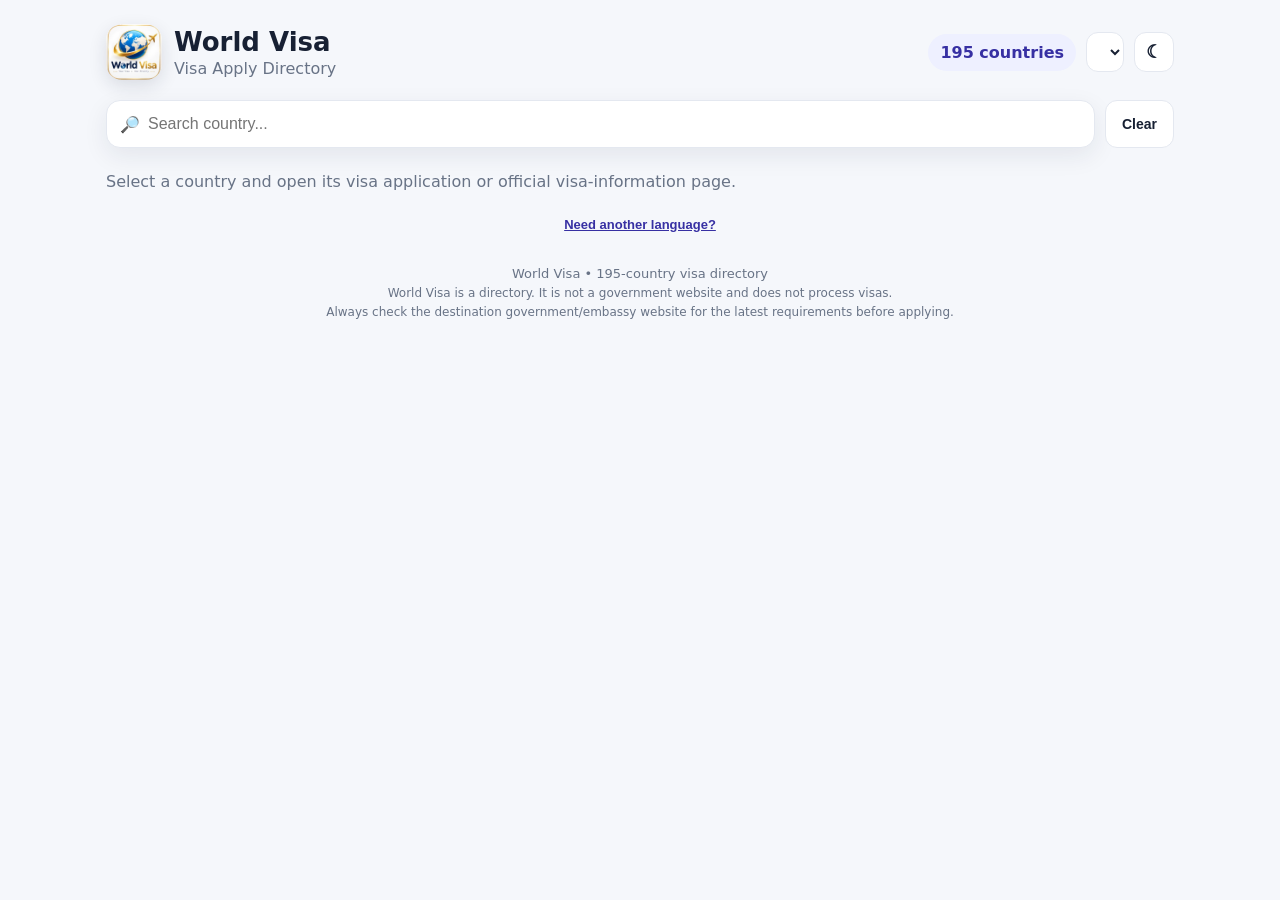
<file: index.html>
<!doctype html>
<html lang="en">
<head>
  <meta charset="utf-8">
  <meta name="viewport" content="width=device-width, initial-scale=1">
  <meta name="theme-color" content="#4f46e5">
  <meta name="apple-mobile-web-app-capable" content="yes">
  <meta name="apple-mobile-web-app-status-bar-style" content="default">
  <link rel="manifest" href="manifest.json">
  <title>World Visa — Visa Apply</title>
  <meta name="description" content="JUNI-AI visa application directory with 195 countries.">
  <link rel="stylesheet" href="styles.css">
</head>
<body>
  <main class="app">
    <header class="hero">
      <div class="brand">
        <img class="brand-logo" src="world-visa-logo.webp" width="56" height="56" alt="World Visa logo">
        <div>
          <h1>World Visa</h1>
          <p data-i18n="sub">Visa Apply Directory</p>
        </div>
      </div>
      <div class="hero-right">
        <div class="count" id="count">195 countries</div>
        <select id="lang" class="lang" data-i18n-aria="lang" aria-label="Change language"></select>
        <button id="install" class="icon-btn install-btn" type="button" aria-label="Install World Visa app" hidden>＋</button>
        <button id="theme" class="icon-btn" type="button" aria-label="Switch to dark mode">☾</button>
      </div>
    </header>

    <section class="toolbar">
      <label class="search-wrap" data-i18n-aria="searchLabel" aria-label="Search countries">
        <span aria-hidden="true">🔎</span>
        <input id="search" type="search" data-i18n-ph="search" placeholder="Search country..." autocomplete="off">
      </label>
      <button id="clear" class="secondary" data-i18n="clear" type="button">Clear</button>
    </section>

    <div id="regions" class="chips" role="group" data-i18n-aria="regionsLabel" aria-label="Filter by region"></div>

    <p class="hint" data-i18n="hint">
      Select a country and open its visa application or official visa-information page.
    </p>

    <section id="grid" class="grid" aria-live="polite"></section>
    <button id="tipbtn" class="tip-link" type="button" data-i18n="tipLink">Need another language?</button>
    <dialog id="tipdlg" class="tipdlg">
      <h2 data-i18n="tipLink">Need another language?</h2>
      <p data-i18n="tipBody">Use your browser's Translate.</p>
      <button id="tipclose" class="apply" type="button" data-i18n="close">Close</button>
    </dialog>

    <p id="empty" class="empty" hidden>No country found.</p>

    <footer>
      <p data-i18n="f1">World Visa • 195-country visa directory</p>
      <p class="small" data-i18n="f2">World Visa is a directory. It is not a government website and does not process visas.</p>
      <p class="small" data-i18n="f3">Always check the destination government/embassy website for the latest requirements before applying.</p>
    </footer>
  </main>
  <button id="top" class="top" type="button" data-i18n-aria="top" aria-label="Back to top" hidden>↑</button>

  <script src="countries.js"></script>
  <script src="i18n.js"></script>
  <script src="i18n-more.js"></script>
  <script src="app.js"></script>
  <script>if ("serviceWorker" in navigator) navigator.serviceWorker.register("./sw.js").catch(() => {});</script>
</body>
</html>
</file>
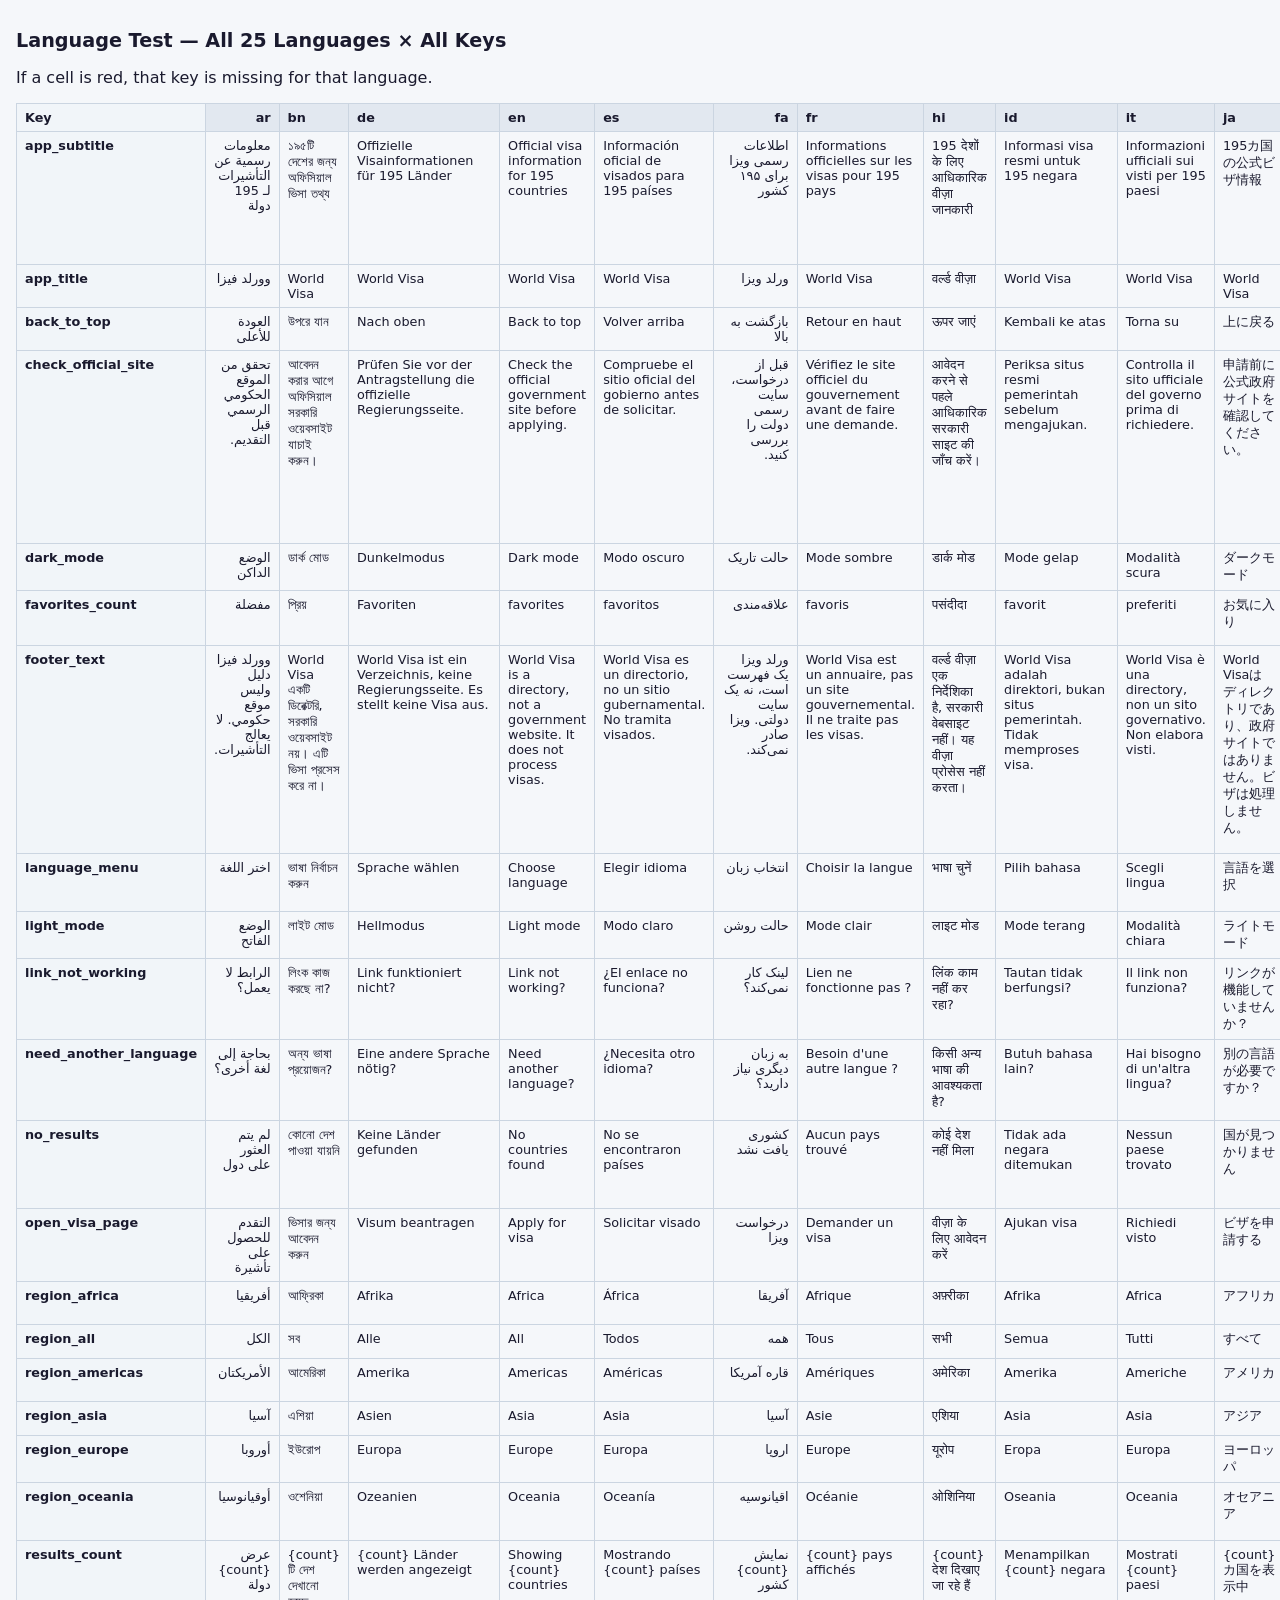
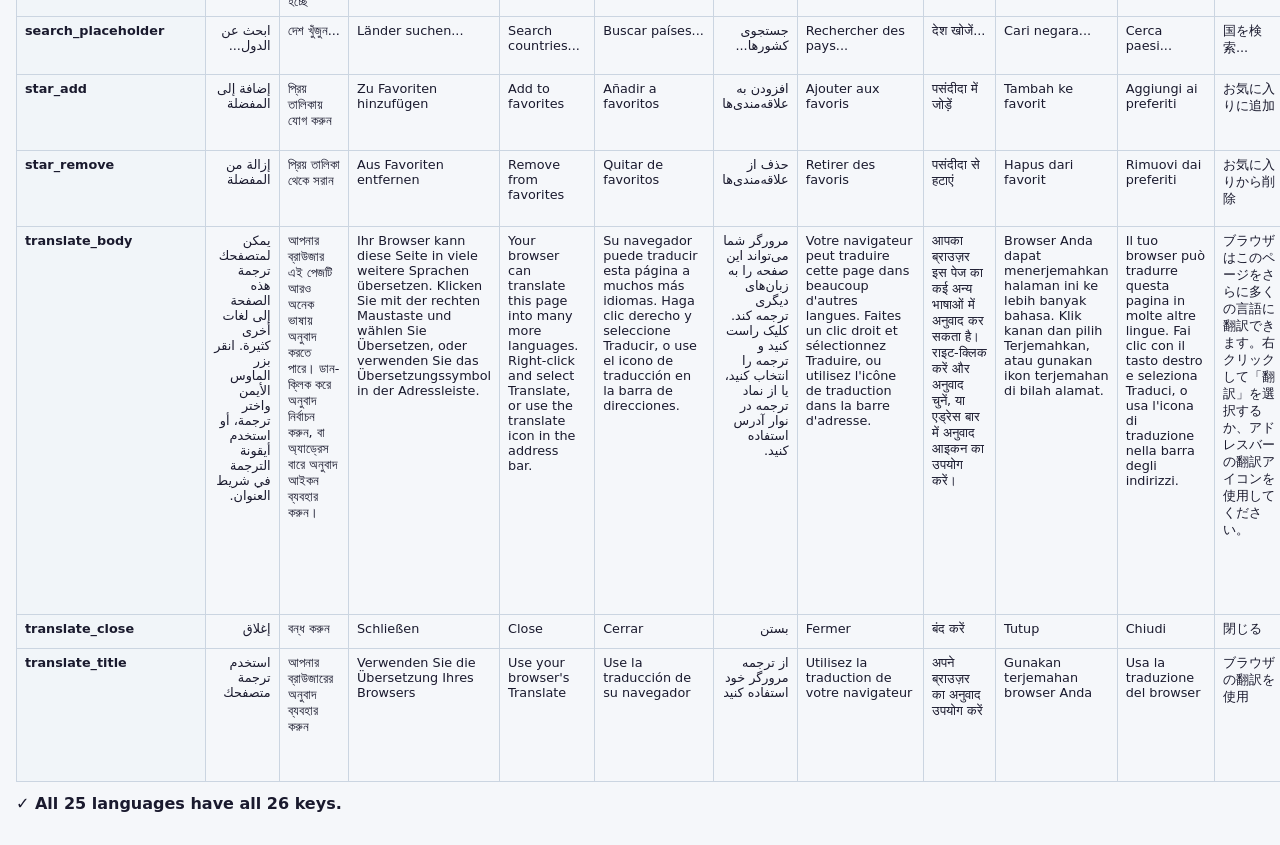
<file: lang-test.html>
<!DOCTYPE html>
<html lang="en" dir="ltr">
<head>
  <meta charset="UTF-8">
  <meta name="viewport" content="width=device-width, initial-scale=1.0">
  <title>Language Test — World Visa</title>
  <style>
    body { font-family: system-ui, sans-serif; margin: 0; padding: 16px; background: #f5f7fa; color: #1a1a2e; }
    h1 { font-size: 1.2rem; margin-bottom: 8px; }
    table { width: 100%; border-collapse: collapse; font-size: 0.8rem; }
    th, td { border: 1px solid #cbd5e1; padding: 6px 8px; text-align: start; vertical-align: top; }
    th { background: #e2e8f0; position: sticky; top: 0; }
    th:first-child, td:first-child { font-weight: 600; background: #f1f5f9; white-space: nowrap; }
    .missing { background: #fee2e2; }
    .rtl { direction: rtl; }
  </style>
</head>
<body>
  <h1>Language Test — All 25 Languages × All Keys</h1>
  <p>If a cell is red, that key is missing for that language.</p>
  <table id="test-table"></table>

  <script src="countries.js"></script>
  <script src="i18n.js"></script>
  <script src="i18n-more.js"></script>
  <script>
    (function () {
      var I18N = {};
      Object.assign(I18N, window.JUNI_VISA_I18N || {});
      Object.assign(I18N, window.JUNI_VISA_I18N_MORE || {});

      var RTL = ["ur", "ar", "fa"];
      var langCodes = Object.keys(I18N).sort();
      var enKeys = Object.keys(I18N["en"] || {}).sort();

      var table = document.getElementById("test-table");

      // Header row
      var thead = document.createElement("thead");
      var hrow = document.createElement("tr");
      var h0 = document.createElement("th");
      h0.textContent = "Key";
      hrow.appendChild(h0);
      langCodes.forEach(function (code) {
        var th = document.createElement("th");
        th.textContent = code;
        if (RTL.indexOf(code) !== -1) th.className = "rtl";
        hrow.appendChild(th);
      });
      thead.appendChild(hrow);
      table.appendChild(thead);

      // Body
      var tbody = document.createElement("tbody");
      enKeys.forEach(function (key) {
        var tr = document.createElement("tr");
        var td0 = document.createElement("td");
        td0.textContent = key;
        tr.appendChild(td0);
        langCodes.forEach(function (code) {
          var td = document.createElement("td");
          var val = I18N[code] && I18N[code][key];
          if (!val) {
            td.className = "missing";
            td.textContent = "MISSING";
          } else {
            td.textContent = val;
            if (RTL.indexOf(code) !== -1) td.className = "rtl";
          }
          tr.appendChild(td);
        });
        tbody.appendChild(tr);
      });
      table.appendChild(tbody);

      // Summary
      var missing = 0;
      langCodes.forEach(function (code) {
        enKeys.forEach(function (key) {
          if (!I18N[code] || !I18N[code][key]) missing++;
        });
      });
      var p = document.createElement("p");
      p.style.marginTop = "12px";
      p.style.fontWeight = "bold";
      p.textContent = missing === 0
        ? "✓ All " + langCodes.length + " languages have all " + enKeys.length + " keys."
        : "✗ " + missing + " missing key(s) found.";
      document.body.appendChild(p);
    })();
  </script>
</body>
</html>
</file>
<file: styles.css>
:root{
  --bg:#f5f7fb;
  --card:#ffffff;
  --text:#172033;
  --muted:#687386;
  --border:#e4e8f0;
  --accent:#4f46e5;
  --accent2:#3730a3;
  --chip:#eef0ff;
  --shadow:0 8px 24px rgba(24,35,58,.08);
}
*{box-sizing:border-box}
body{
  margin:0;
  font-family:Inter,system-ui,-apple-system,BlinkMacSystemFont,"Segoe UI",sans-serif;
  background:var(--bg);
  color:var(--text);
}
.app{max-width:1100px;margin:0 auto;padding:24px 16px 48px}
.hero{
  display:flex;justify-content:space-between;align-items:center;gap:16px;
  margin-bottom:20px;
}
.brand{display:flex;align-items:center;gap:12px}
.brand-logo{width:56px;height:56px;object-fit:cover;border-radius:16px;box-shadow:0 6px 18px rgba(24,35,58,.12)}
h1{margin:0;font-size:26px}
.hero p{margin:2px 0 0;color:var(--muted)}
.count{
  background:var(--chip);color:var(--accent2);padding:9px 12px;border-radius:999px;
  font-weight:700;white-space:nowrap
}
.toolbar{display:flex;gap:10px;margin-bottom:10px}
.search-wrap{
  flex:1;display:flex;align-items:center;gap:8px;background:var(--card);
  border:1px solid var(--border);border-radius:14px;padding:0 13px;box-shadow:var(--shadow)
}
.search-wrap input{
  width:100%;border:0;outline:0;background:transparent;padding:14px 0;
  font-size:16px;color:var(--text)
}
button{
  border:0;border-radius:12px;padding:0 16px;font-weight:700;cursor:pointer;
  font-size:14px
}
.secondary{background:var(--card);border:1px solid var(--border);color:var(--text)}
.hint{color:var(--muted);margin:0 0 20px}
.grid{
  display:grid;grid-template-columns:repeat(auto-fill,minmax(250px,1fr));gap:14px
}
.card{
  background:var(--card);border:1px solid var(--border);border-radius:16px;
  padding:16px;box-shadow:var(--shadow);display:flex;flex-direction:column;gap:14px
}
.country{
  display:flex;align-items:center;gap:11px;min-width:0
}
.flag{font-size:31px;line-height:1}
.name{font-weight:800;font-size:17px;white-space:nowrap;overflow:hidden;text-overflow:ellipsis}
.url{
  color:var(--muted);font-size:12px;white-space:nowrap;overflow:hidden;text-overflow:ellipsis
}
.apply{
  display:inline-flex;justify-content:center;align-items:center;
  min-height:42px;border-radius:11px;text-decoration:none;background:var(--accent);color:white;
  font-weight:800
}
.apply:hover{background:var(--accent2)}
.empty{text-align:center;color:var(--muted);padding:40px 0}
footer{margin-top:28px;text-align:center;color:var(--muted);font-size:13px}
footer p{margin:5px 0}
.small{font-size:12px}
@media (max-width:600px){
  .hero{align-items:flex-start;flex-direction:column}
  .toolbar{flex-direction:column}
  .secondary{height:44px}
}

[data-theme="dark"]{
  --bg:#0f1524;--card:#182036;--text:#e8ecf5;--muted:#9aa6bd;--border:#2a3550;
  --accent:#6c63ff;--accent2:#8b84ff;--chip:#232c4a;--shadow:0 8px 24px rgba(0,0,0,.35);
}
.hero-right{display:flex;align-items:center;gap:10px}
.icon-btn{width:40px;height:40px;padding:0;background:var(--card);color:var(--text);border:1px solid var(--border);font-size:18px}\n.install-btn{font-size:21px;font-weight:900}\n.install-btn[hidden]{display:none}
.chips{display:flex;gap:8px;overflow-x:auto;padding:2px 0 12px}
.chip{flex:none;min-height:36px;background:var(--card);color:var(--text);border:1px solid var(--border)}
.chip[aria-pressed="true"]{background:var(--accent);border-color:var(--accent);color:#fff}
.star{margin-inline-start:auto;flex:none;width:38px;height:38px;padding:0;background:transparent;color:#e0a800;font-size:24px}
.note{margin:0;font-size:12px;color:var(--muted);text-align:center}
.top{position:fixed;inset-inline-end:16px;bottom:16px;width:46px;height:46px;padding:0;border-radius:50%;background:var(--accent);color:#fff;font-size:20px;box-shadow:var(--shadow)}
.top[hidden]{display:none}
:focus-visible{outline:3px solid var(--accent);outline-offset:2px}
.help{font-size:12px;text-align:center;color:var(--accent2);text-decoration:underline}
.lang{height:40px;border-radius:12px;border:1px solid var(--border);background:var(--card);color:var(--text);font-size:14px;padding:0 8px}
.en{color:var(--muted);font-size:12px}
.url{text-align:left}
[dir="rtl"] .hint,[dir="rtl"] footer{text-align:start}
.tip-link{display:block;margin:0 auto 14px;background:none;color:var(--accent2);text-decoration:underline;font-size:13px;padding:6px}
.tipdlg{max-width:340px;width:90%;border:1px solid var(--border);border-radius:16px;background:var(--card);color:var(--text);padding:20px}
.tipdlg::backdrop{background:rgba(0,0,0,.5)}
.tipdlg h2{margin:0 0 8px;font-size:18px}
.tipdlg p{margin:0 0 16px;color:var(--muted);line-height:1.5}
.tipdlg .apply{width:100%;border:0}
</file>
